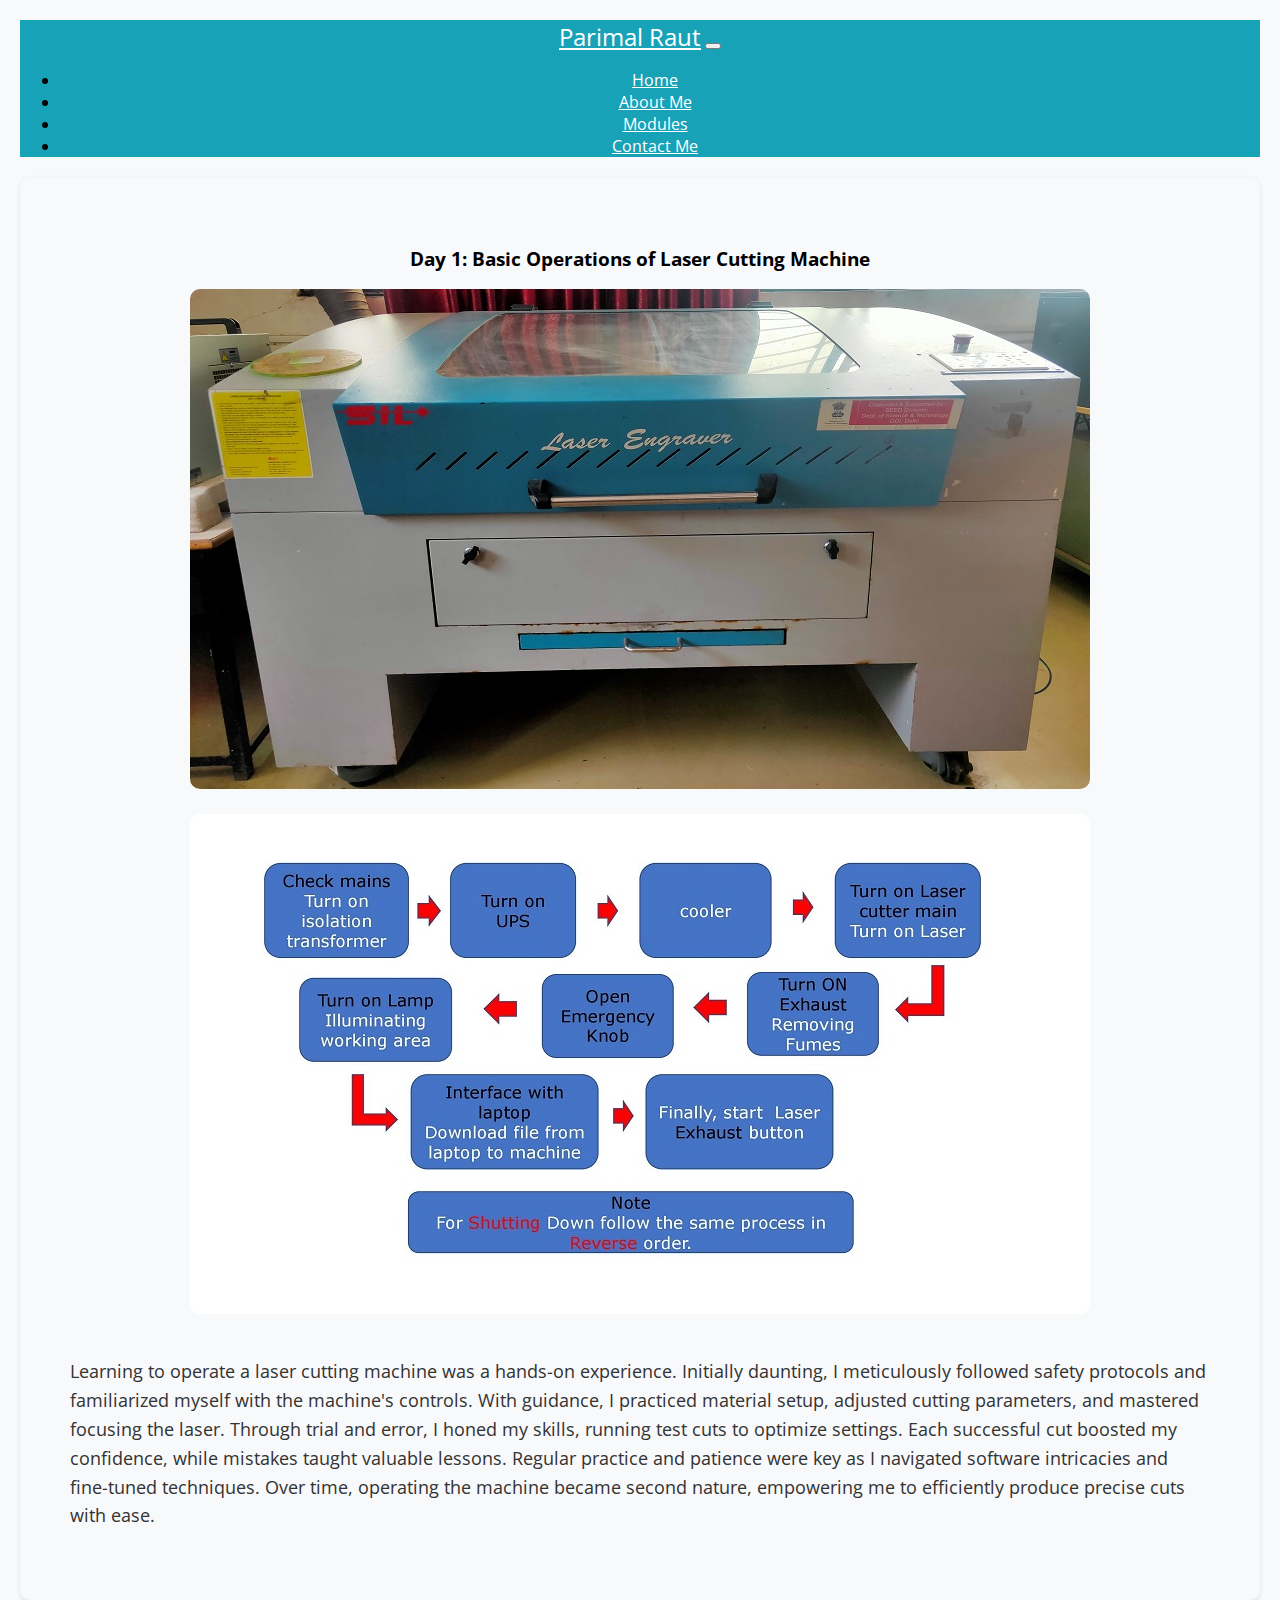
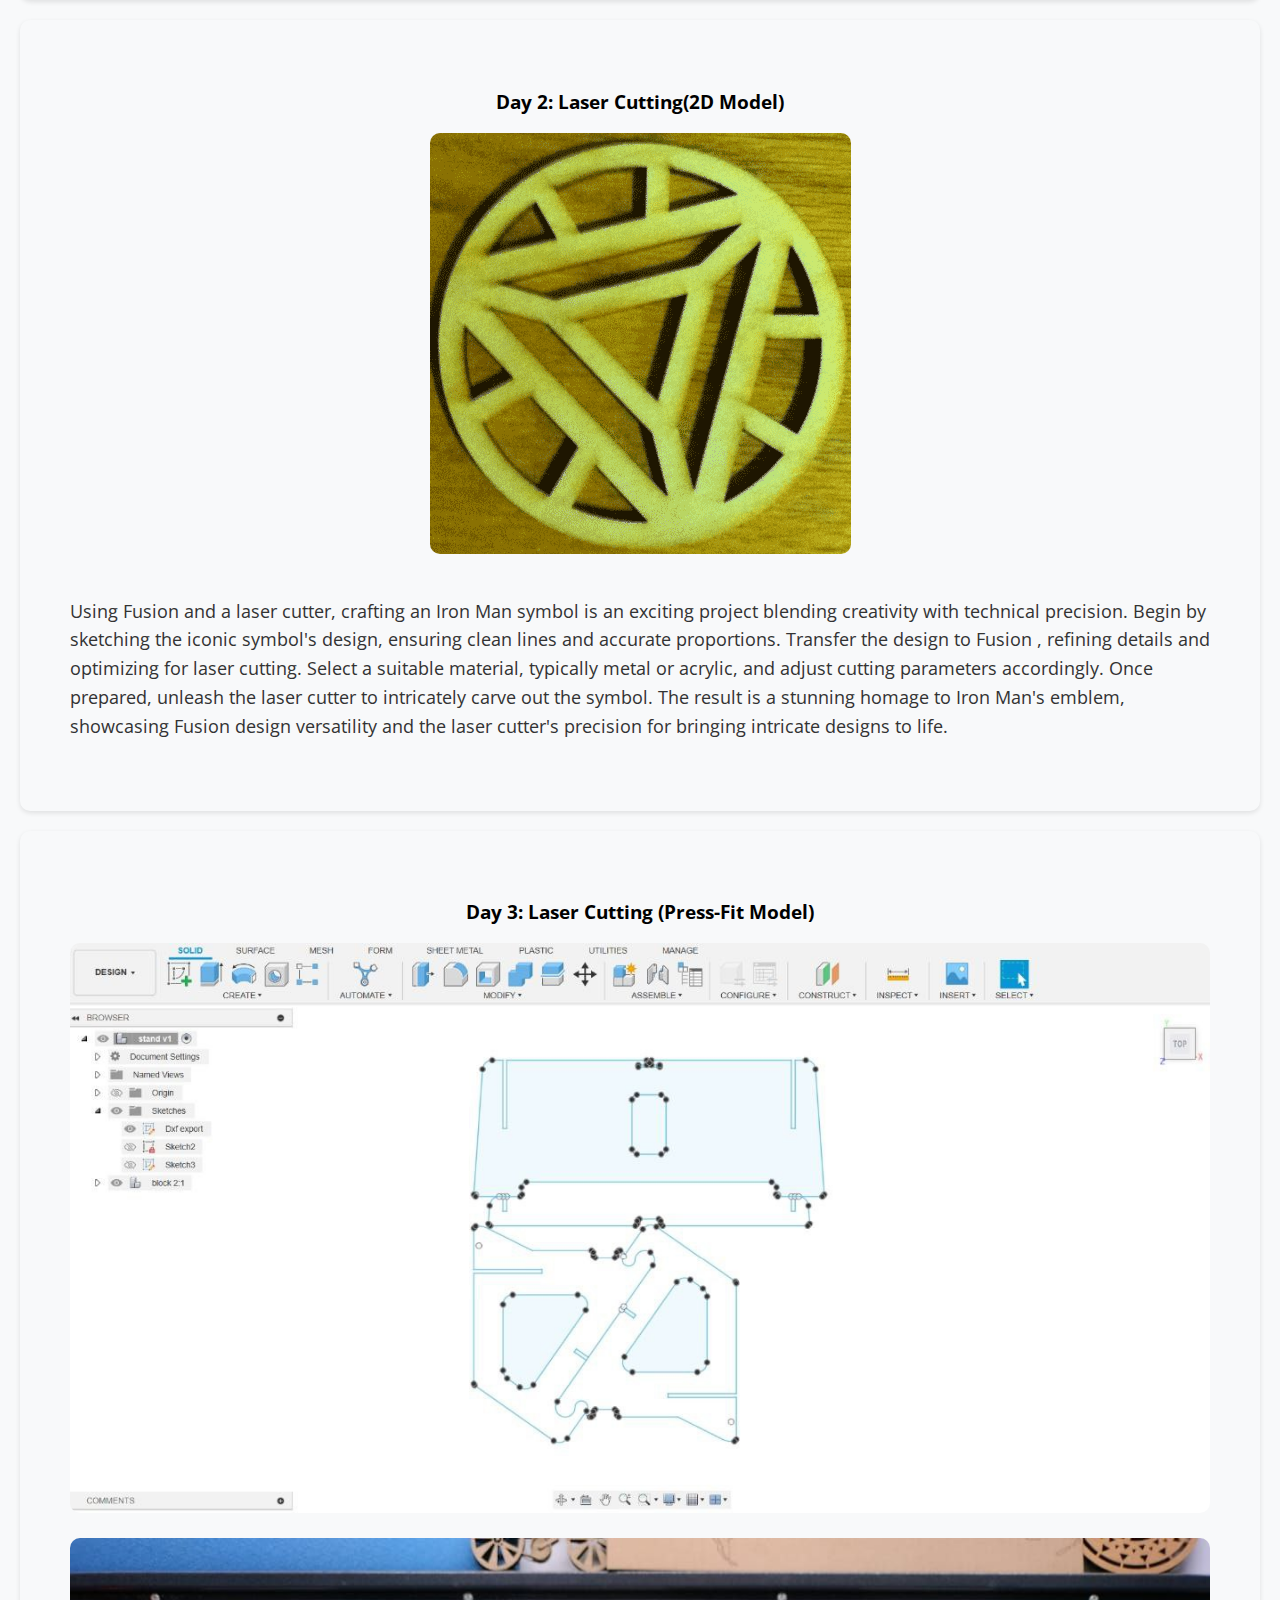
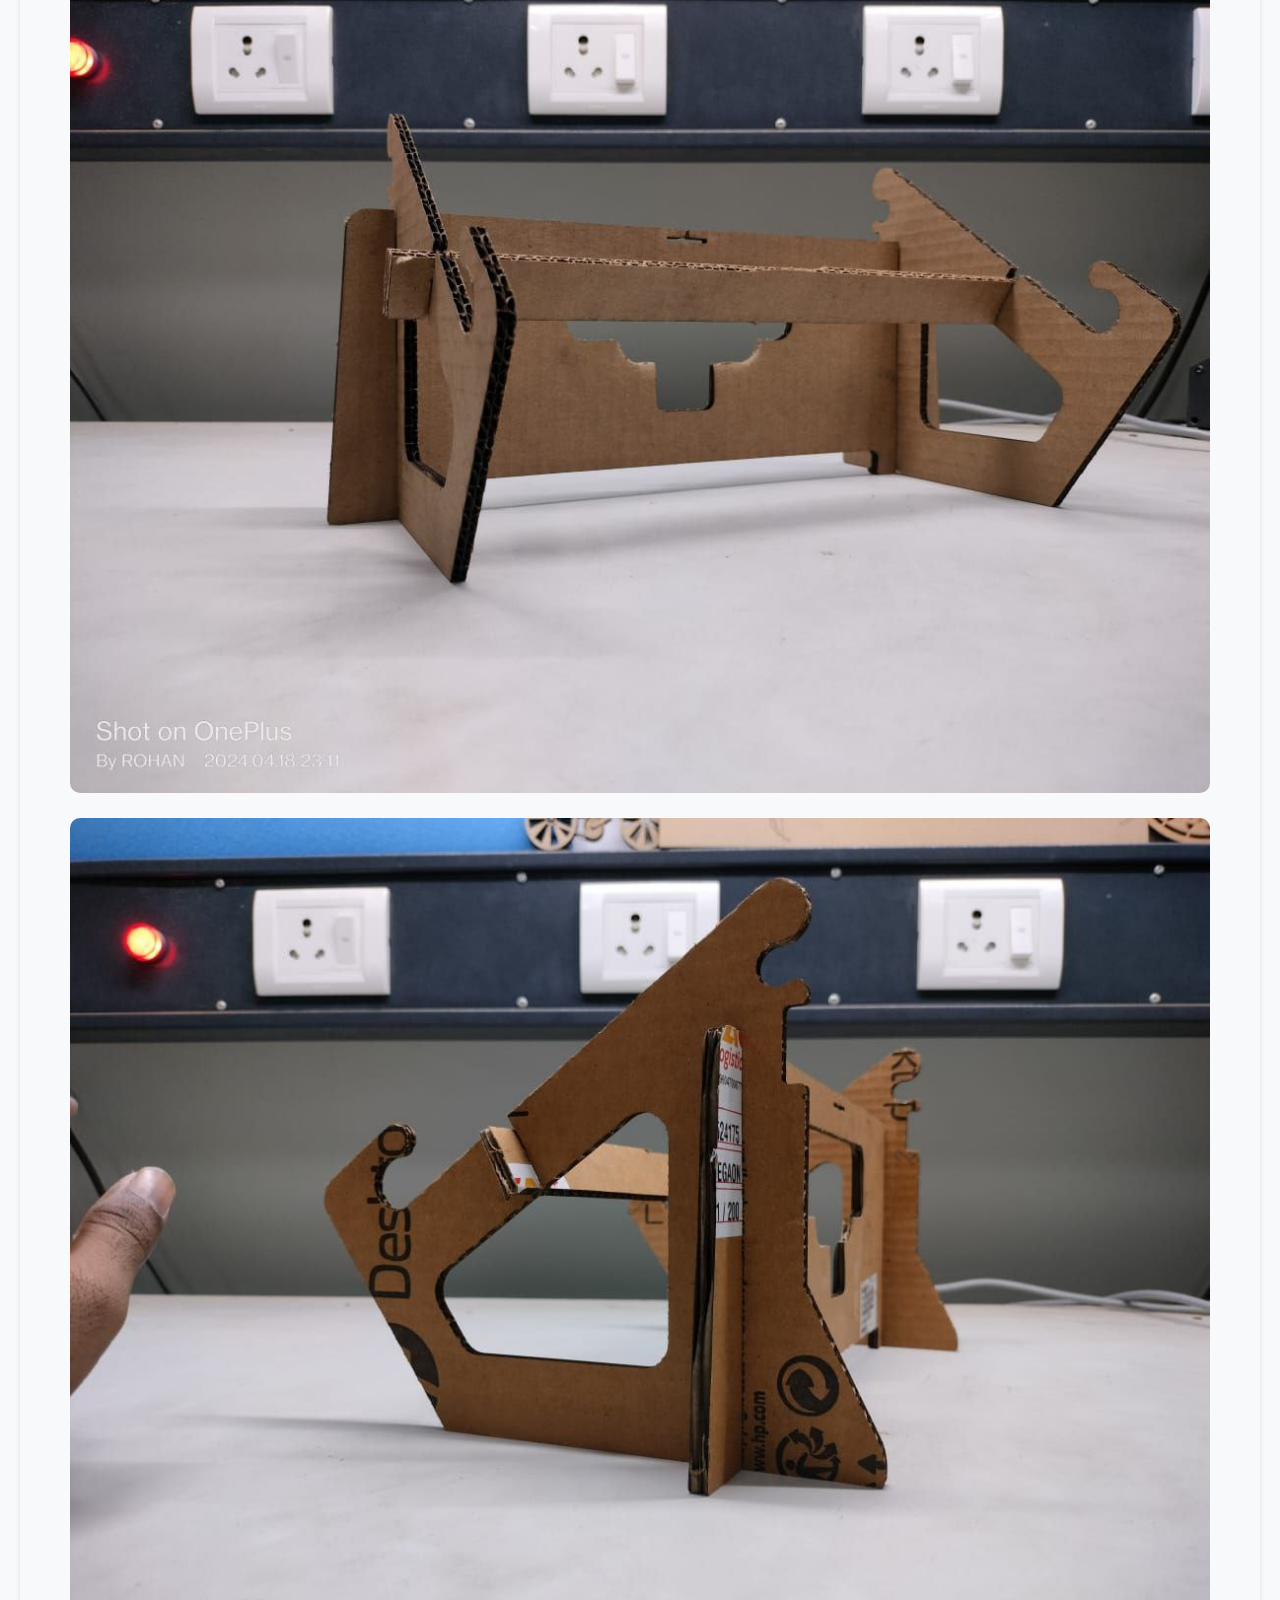
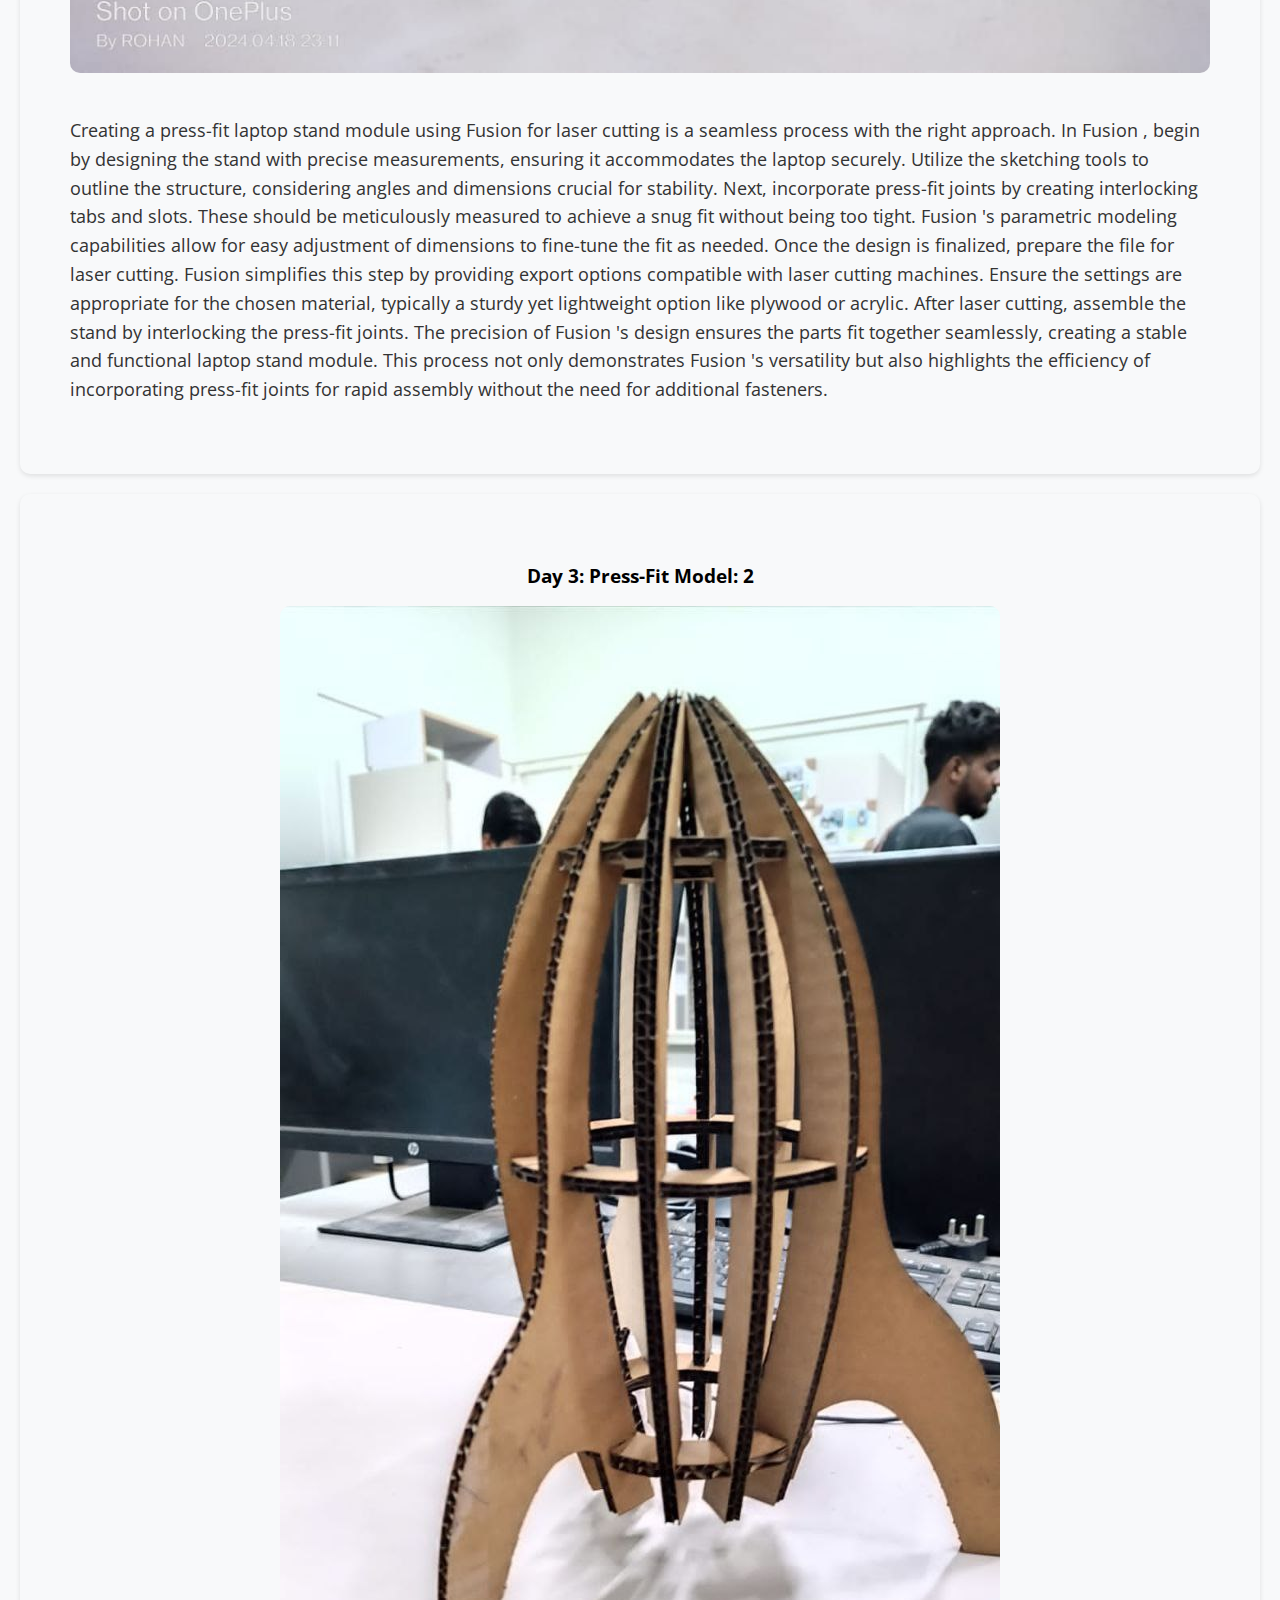
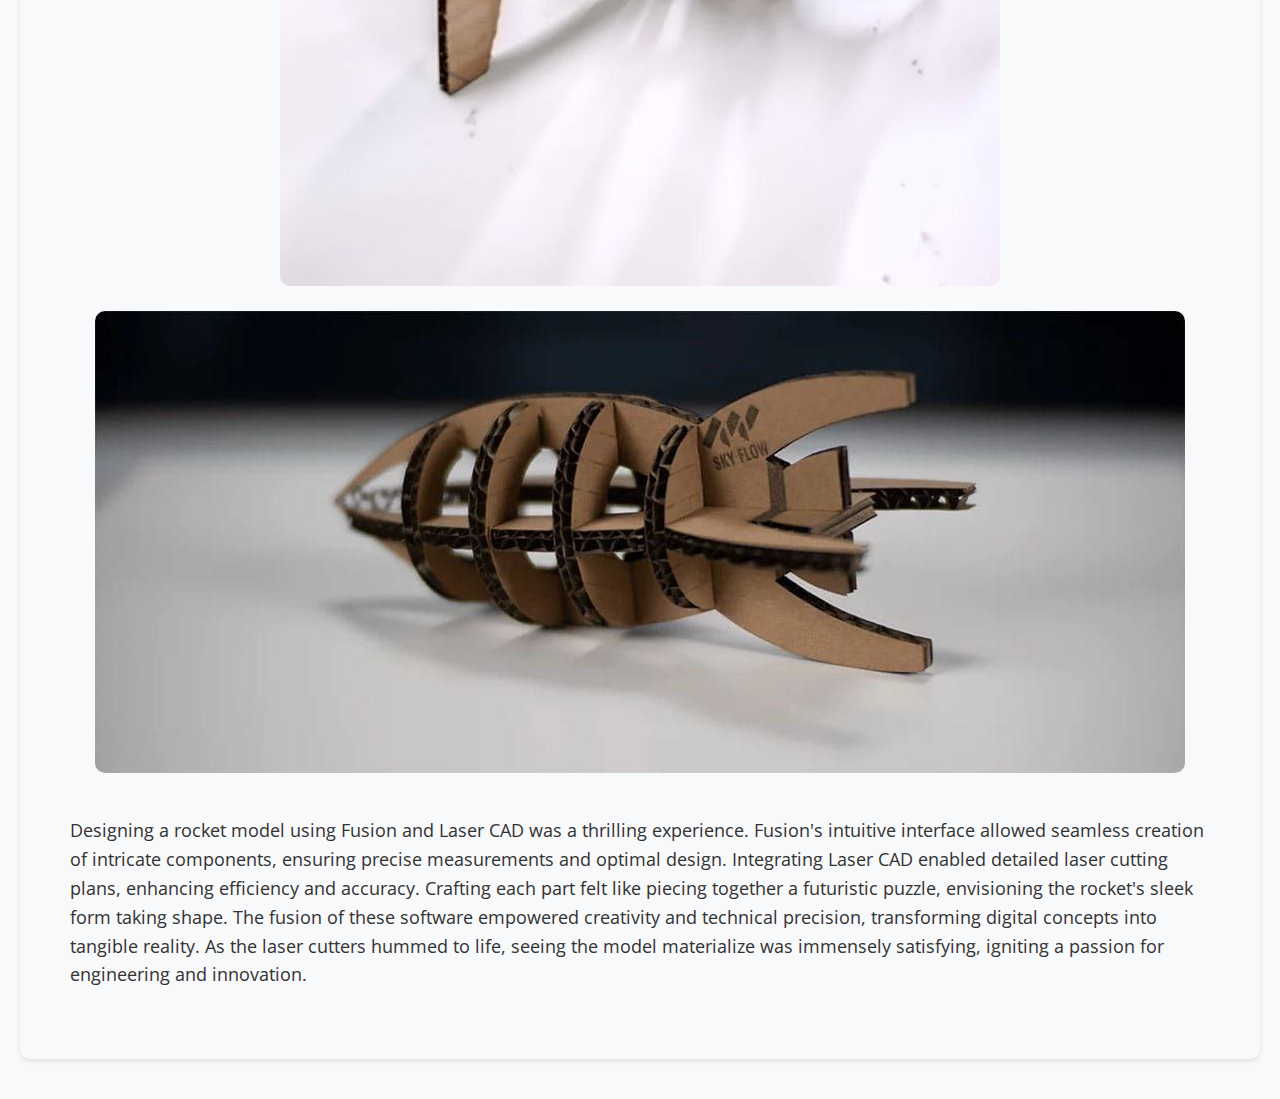
<file: WEEK3.html>
<!DOCTYPE html>
<html lang="en">

<head>
    <meta charset="utf-8">
    <meta name="viewport" content="width=device-width, initial-scale=1">

    <!-- Bootstrap CSS -->
    <link href="https://cdn.jsdelivr.net/npm/bootstrap@5.0.2/dist/css/bootstrap.min.css" rel="stylesheet"
        integrity="sha384-EVSTQN3/azprG1Anm3QDgpJLIm9Nao0Yz1ztcQTwFspd3yD65VohhpuuCOmLASjC" crossorigin="anonymous">

    <!-- Custom CSS -->
    <link rel="stylesheet" type="text/css" href="WEEK1.css">

    <!-- Google Fonts -->
    <link rel="preconnect" href="https://fonts.googleapis.com">
    <link rel="preconnect" href="https://fonts.gstatic.com" crossorigin>
    <link href="https://fonts.googleapis.com/css2?family=Open+Sans&display=swap" rel="stylesheet">
    
    <style>
        /* Body styles */
     
    </style>

    <title>Week Activities</title>
</head>

<body>
    <!-- Navbar -->
    <nav class="navbar navbar-expand-lg navbar-dark bg-info" >
        <div class="container-fluid">
            <a class="navbar-brand text-capitalize" href="index.html">Parimal Raut</a>
            <button class="navbar-toggler" type="button" data-bs-toggle="collapse" data-bs-target="#navbarSupportedContent"
                aria-controls="navbarSupportedContent" aria-expanded="false" aria-label="Toggle navigation">
                <span class="navbar-toggler-icon"></span>
            </button>
            <div class="collapse navbar-collapse" id="navbarSupportedContent">
                <ul class="navbar-nav ms-auto mb-2 mb-lg-0">
                    <li class="nav-item">
                        <a class="nav-link active" aria-current="page" href="#">Home</a>
                    </li>
                    <li class="nav-item">
                        <a class="nav-link text-capitalize active" href="#aboutme">About Me</a>
                    </li>
                    <li class="nav-item">
                        <a class="nav-link text-capitalize active" href="#modules">Modules</a>
                    </li>
                    <li class="nav-item">
                        <a class="nav-link text-capitalize active" href="#Contact">Contact Me</a>
                    </li>
                </ul>
            </div>
        </div>
    </nav>
    <!-- Navbar end -->

    <!-- Day 1 -->
    <div class="container">
        <h3>Day 1: Basic Operations of Laser Cutting Machine</h3>
        <img src="./IMAGE/lasercut.jpg" alt="Day 1" class="img1">

        <img src="./IMAGE/process.jpg" alt="Day 1" class="img1">


            
        
          
           
        
        <p>Learning to operate a laser cutting machine was a hands-on experience. Initially daunting, I meticulously
            followed safety protocols and familiarized myself with the machine's controls. With guidance, I practiced
            material setup, adjusted cutting parameters, and mastered focusing the laser. Through trial and error, I
            honed my skills, running test cuts to optimize settings. Each successful cut boosted my confidence, while
            mistakes taught valuable lessons. Regular practice and patience were key as I navigated software intricacies
            and fine-tuned techniques. Over time, operating the machine became second nature, empowering me to
            efficiently produce precise cuts with ease.
        </p>
        <div class="timetable">
            <!-- Your timetable code here -->
        </div>
        
    </div>
    <!-- Day 1 end -->

    <!-- Day 2 -->
    <div class="container">
        <h3>Day 2: Laser Cutting(2D Model)</h3>
        <img src="./IMAGE/frontplateLaserCut.gif" alt="Day 5" class="vid2">

        <P>Using Fusion  and a laser cutter, crafting an Iron Man symbol is an exciting project blending creativity with technical precision. Begin by sketching the iconic symbol's design, ensuring clean lines and accurate proportions. Transfer the design to Fusion , refining details and optimizing for laser cutting. Select a suitable material, typically metal or acrylic, and adjust cutting parameters accordingly. Once prepared, unleash the laser cutter to intricately carve out the symbol. The result is a stunning homage to Iron Man's emblem, showcasing Fusion  design versatility and the laser cutter's precision for bringing intricate designs to life.</P>
    </div>
    <!-- Day 2 end -->

    <!-- Day 3 -->
    <div class="container">
        <h3>Day 3: Laser Cutting (Press-Fit Model)</h3>
        <img src="./IMAGE/photo_2_2024-04-21_16-30-25.jpg" alt="Day 4" class="vid2">
        <img src="./IMAGE/photo_3_2024-04-21_16-30-25.jpg" alt="Day 4" class="vid2">
        <img src="./IMAGE/photo_4_2024-04-21_16-30-25.jpg" alt="Day 4" class="vid2">
   
      
        <p>Creating a press-fit laptop stand module using Fusion  for laser cutting is a seamless process with the right approach. In Fusion , begin by designing the stand with precise measurements, ensuring it accommodates the laptop securely. Utilize the sketching tools to outline the structure, considering angles and dimensions crucial for stability. 

            Next, incorporate press-fit joints by creating interlocking tabs and slots. These should be meticulously measured to achieve a snug fit without being too tight. Fusion 's parametric modeling capabilities allow for easy adjustment of dimensions to fine-tune the fit as needed.
            
            Once the design is finalized, prepare the file for laser cutting. Fusion  simplifies this step by providing export options compatible with laser cutting machines. Ensure the settings are appropriate for the chosen material, typically a sturdy yet lightweight option like plywood or acrylic.
            
            After laser cutting, assemble the stand by interlocking the press-fit joints. The precision of Fusion 's design ensures the parts fit together seamlessly, creating a stable and functional laptop stand module. This process not only demonstrates Fusion 's versatility but also highlights the efficiency of incorporating press-fit joints for rapid assembly without the need for additional fasteners.</p>
    </div>

    <div class="container">
        <h3>Day 3: Press-Fit Model: 2</h3>
        <img src="./IMAGE/photo_2_2024-04-26_01-20-48.jpg" alt="Day 4" class="vid2">
        <img src="./IMAGE/photo_1_2024-04-26_01-20-48.jpg" alt="Day 4" class="vid2">
        
   
      
        <p>Designing a rocket model using Fusion and Laser CAD was a thrilling experience. Fusion's intuitive interface allowed seamless creation of intricate components, ensuring precise measurements and optimal design. Integrating Laser CAD enabled detailed laser cutting plans, enhancing efficiency and accuracy. Crafting each part felt like piecing together a futuristic puzzle, envisioning the rocket's sleek form taking shape. The fusion of these software empowered creativity and technical precision, transforming digital concepts into tangible reality. As the laser cutters hummed to life, seeing the model materialize was immensely satisfying, igniting a passion for engineering and innovation.</p>
    </div>
    <!-- Day 3 end -->

    <!-- Day 4 -->
 
    <!-- Day 4 end -->

    <!-- Day 5 -->

    <!-- Day 5 end -->

    <!-- Day 6 -->

    <!-- Day 6 end -->

    <!-- Day 7 -->

    
    <!-- Day 7 end -->
</body>

</html>
</file>
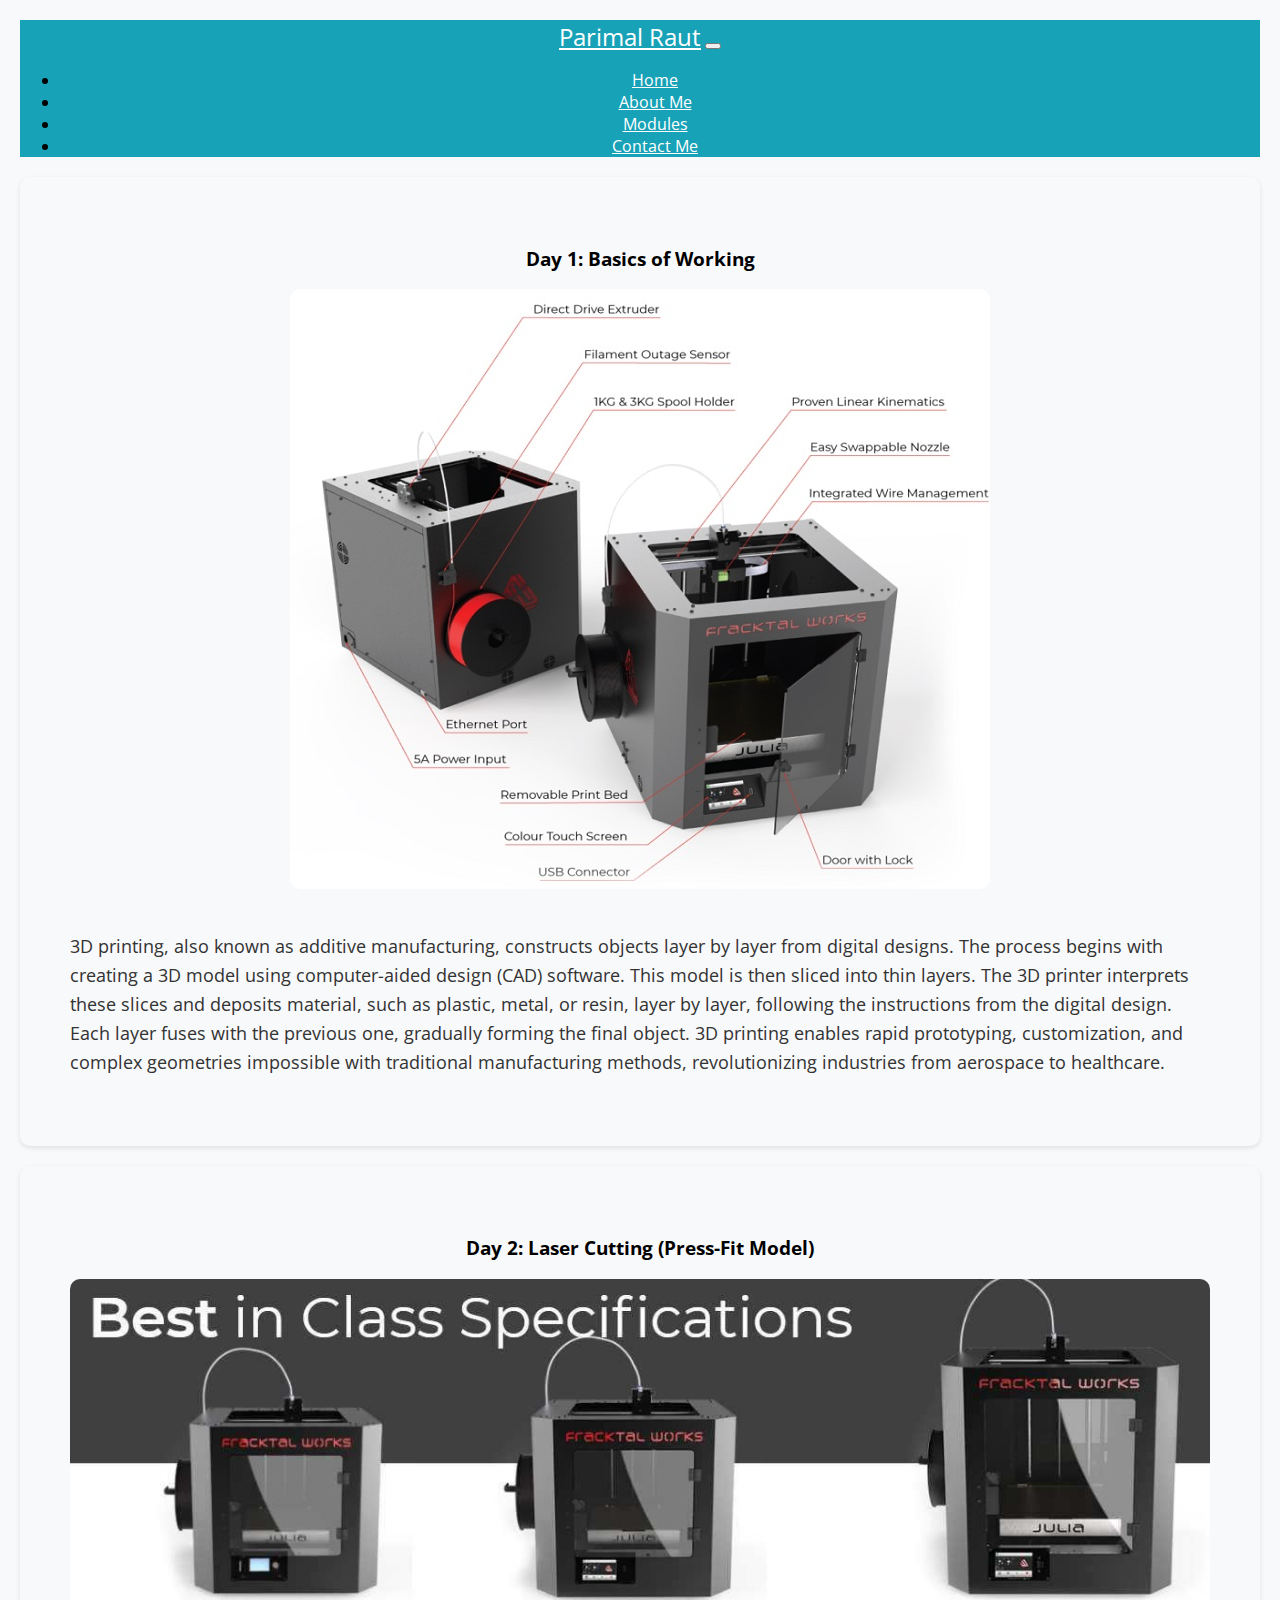
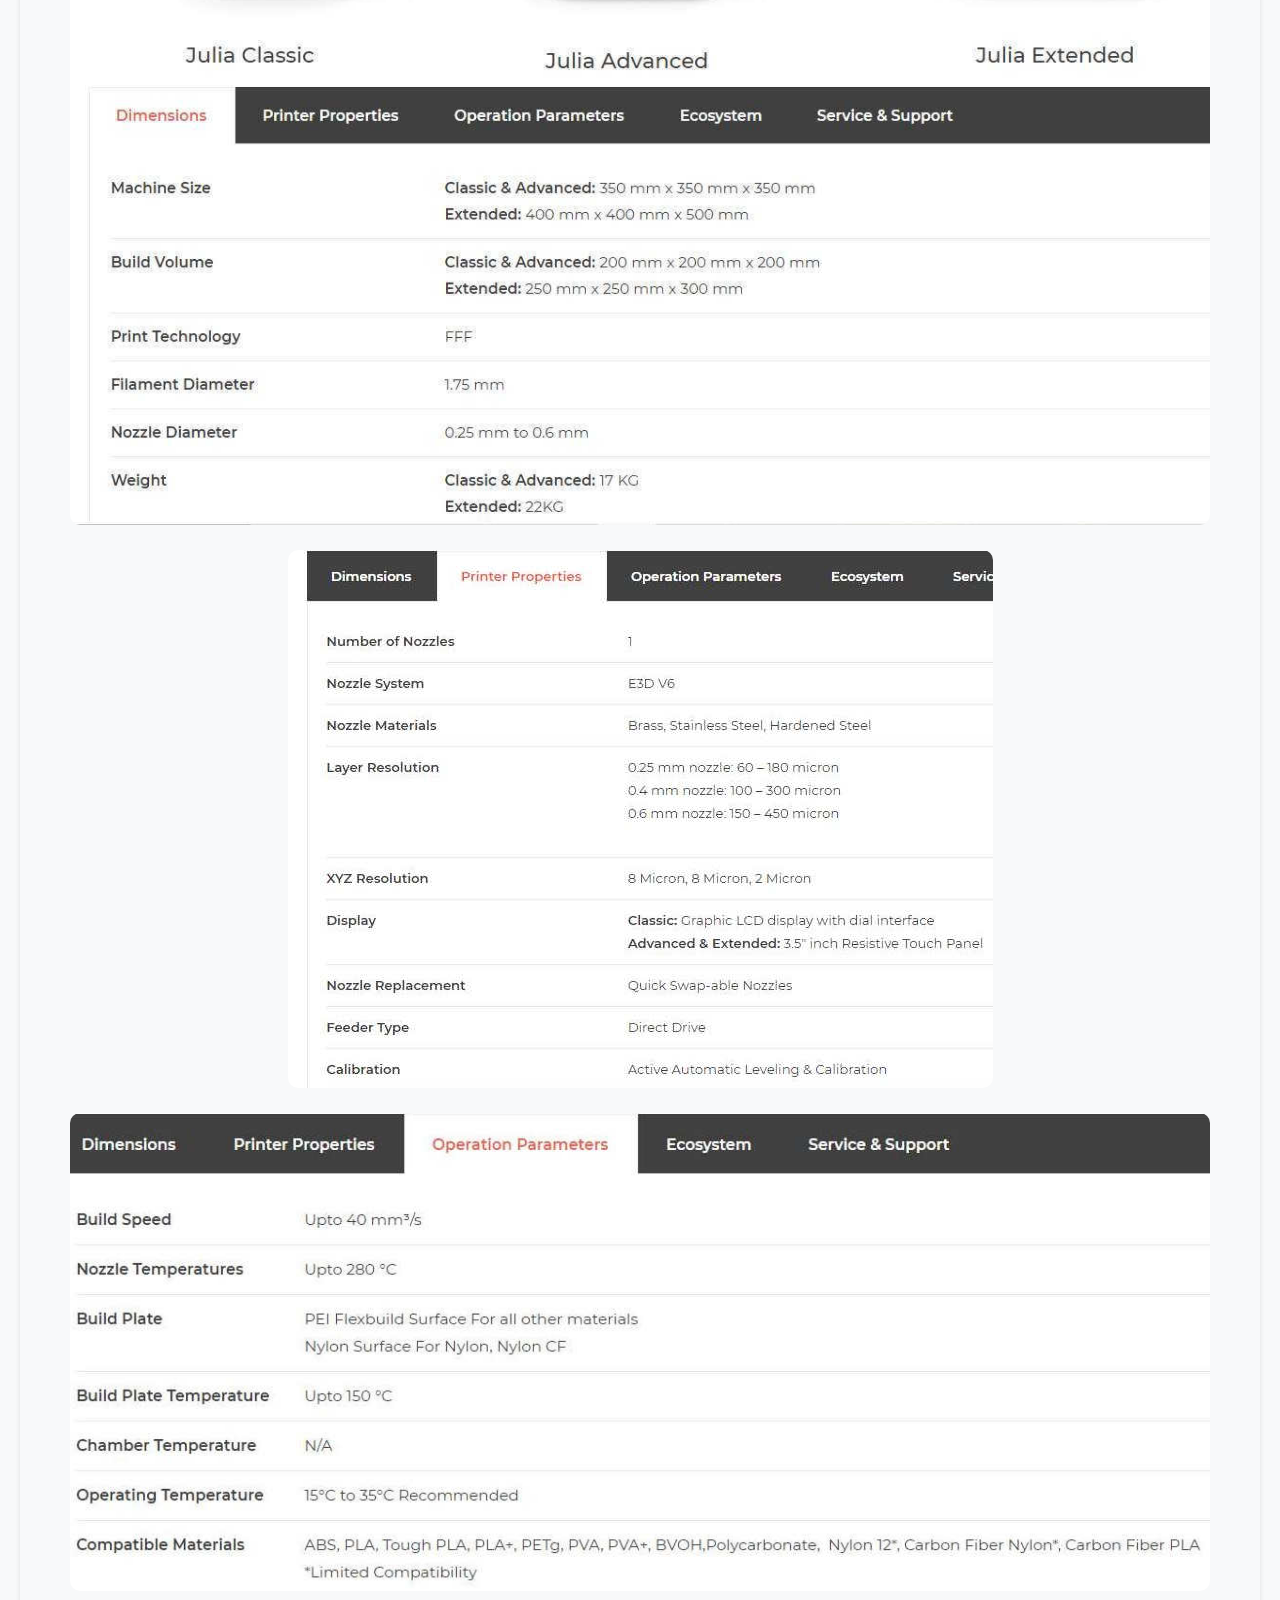
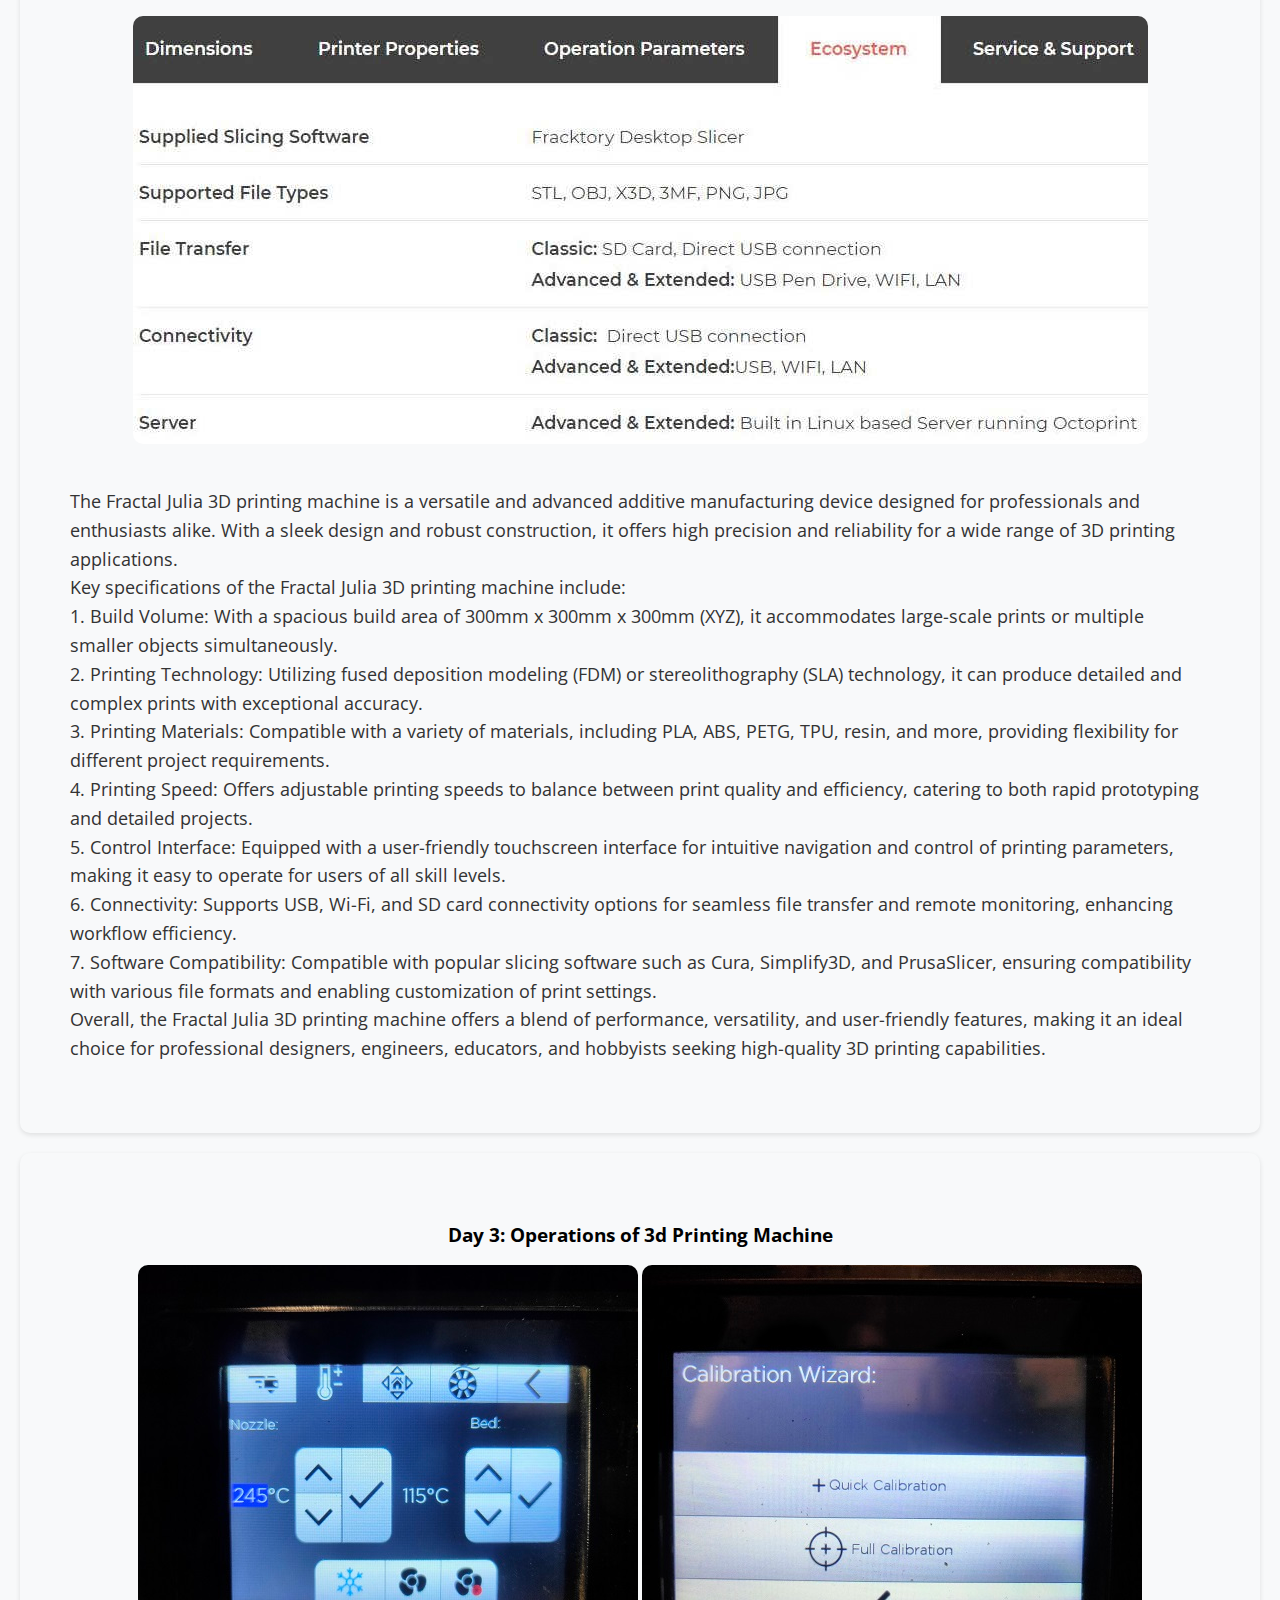
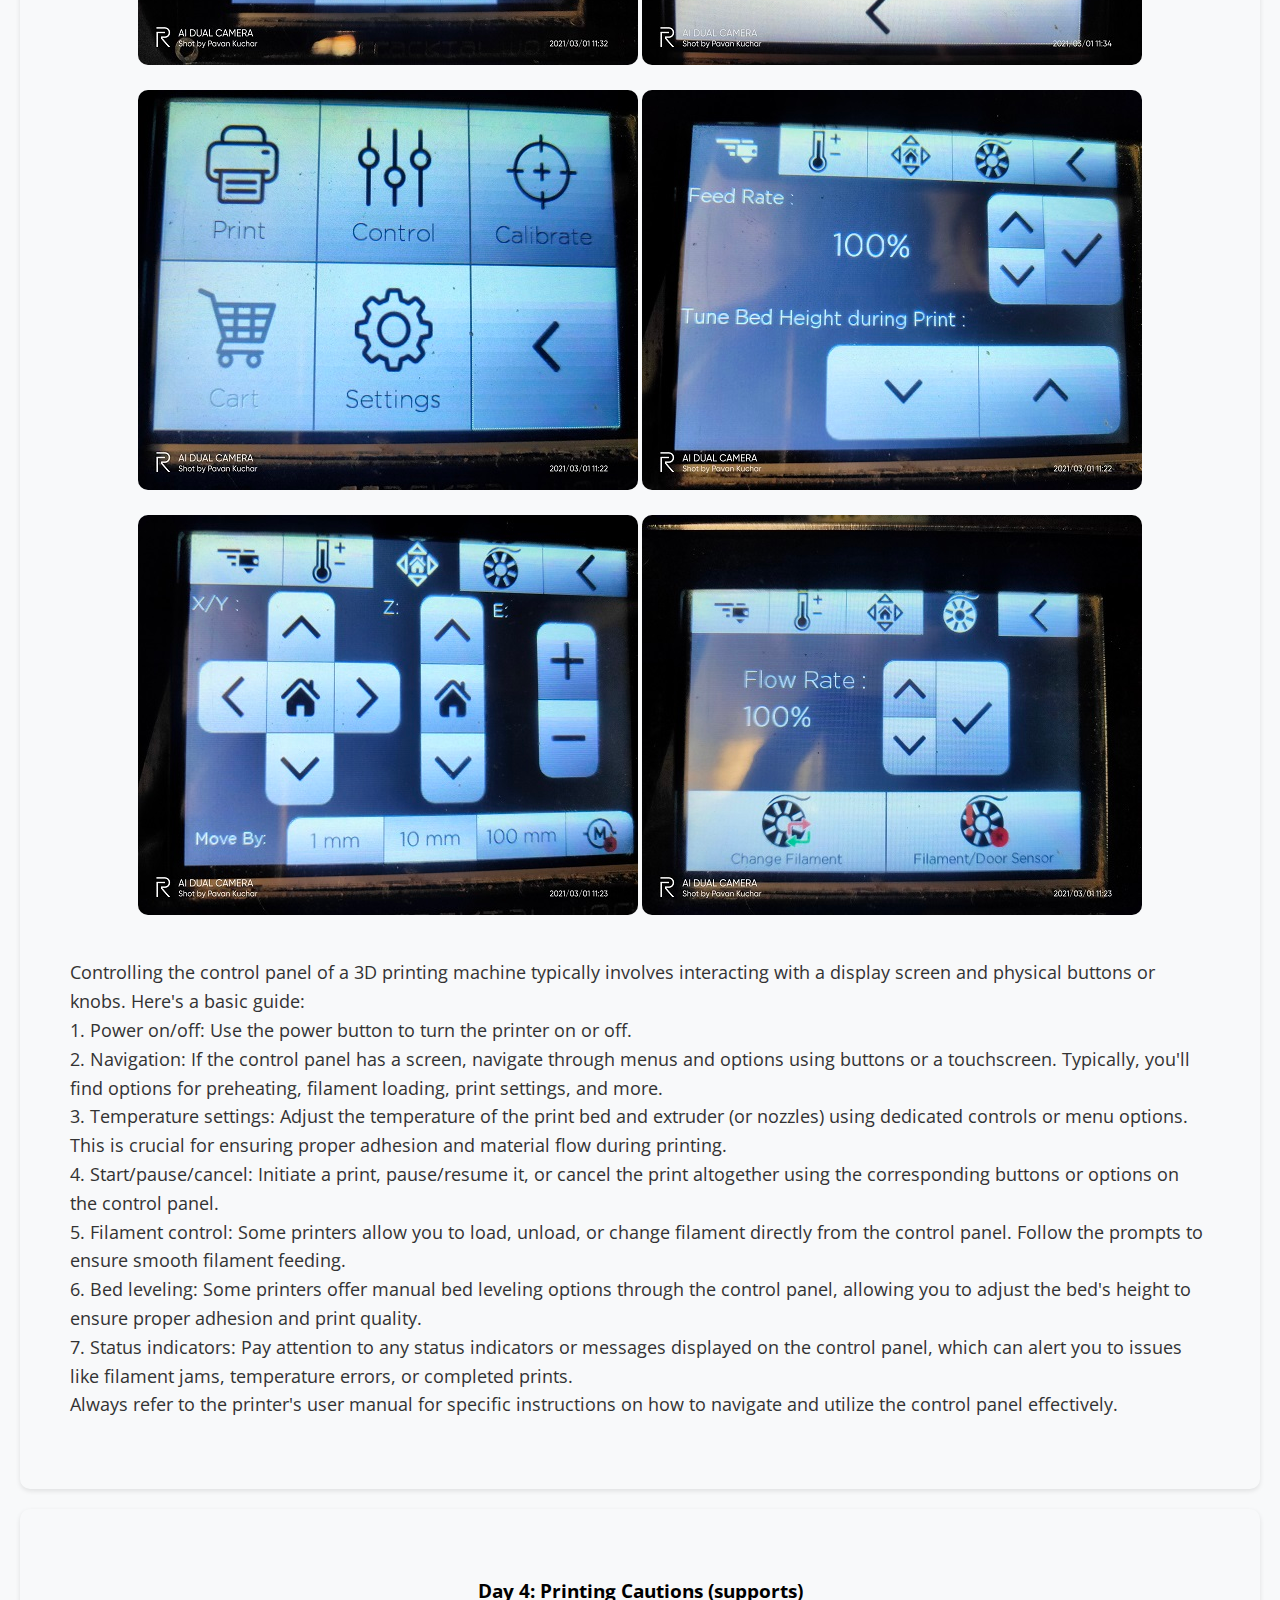
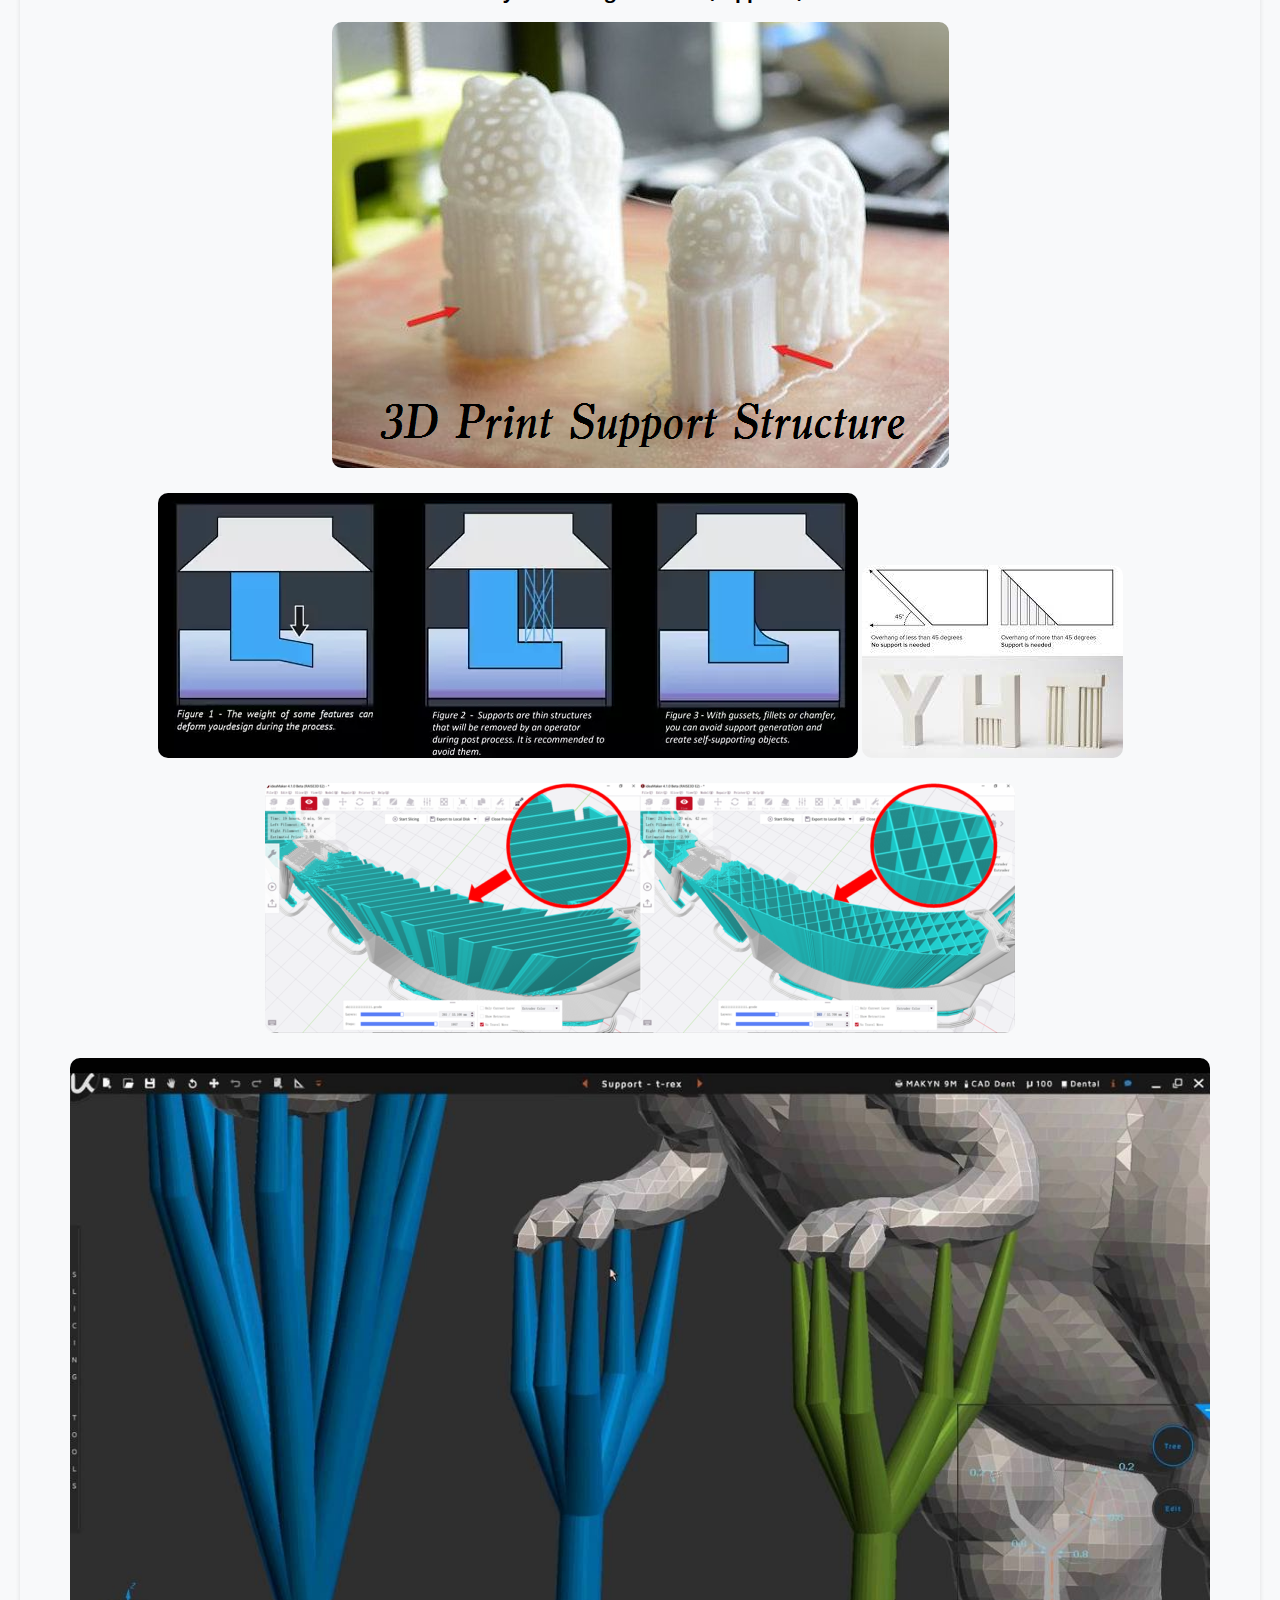
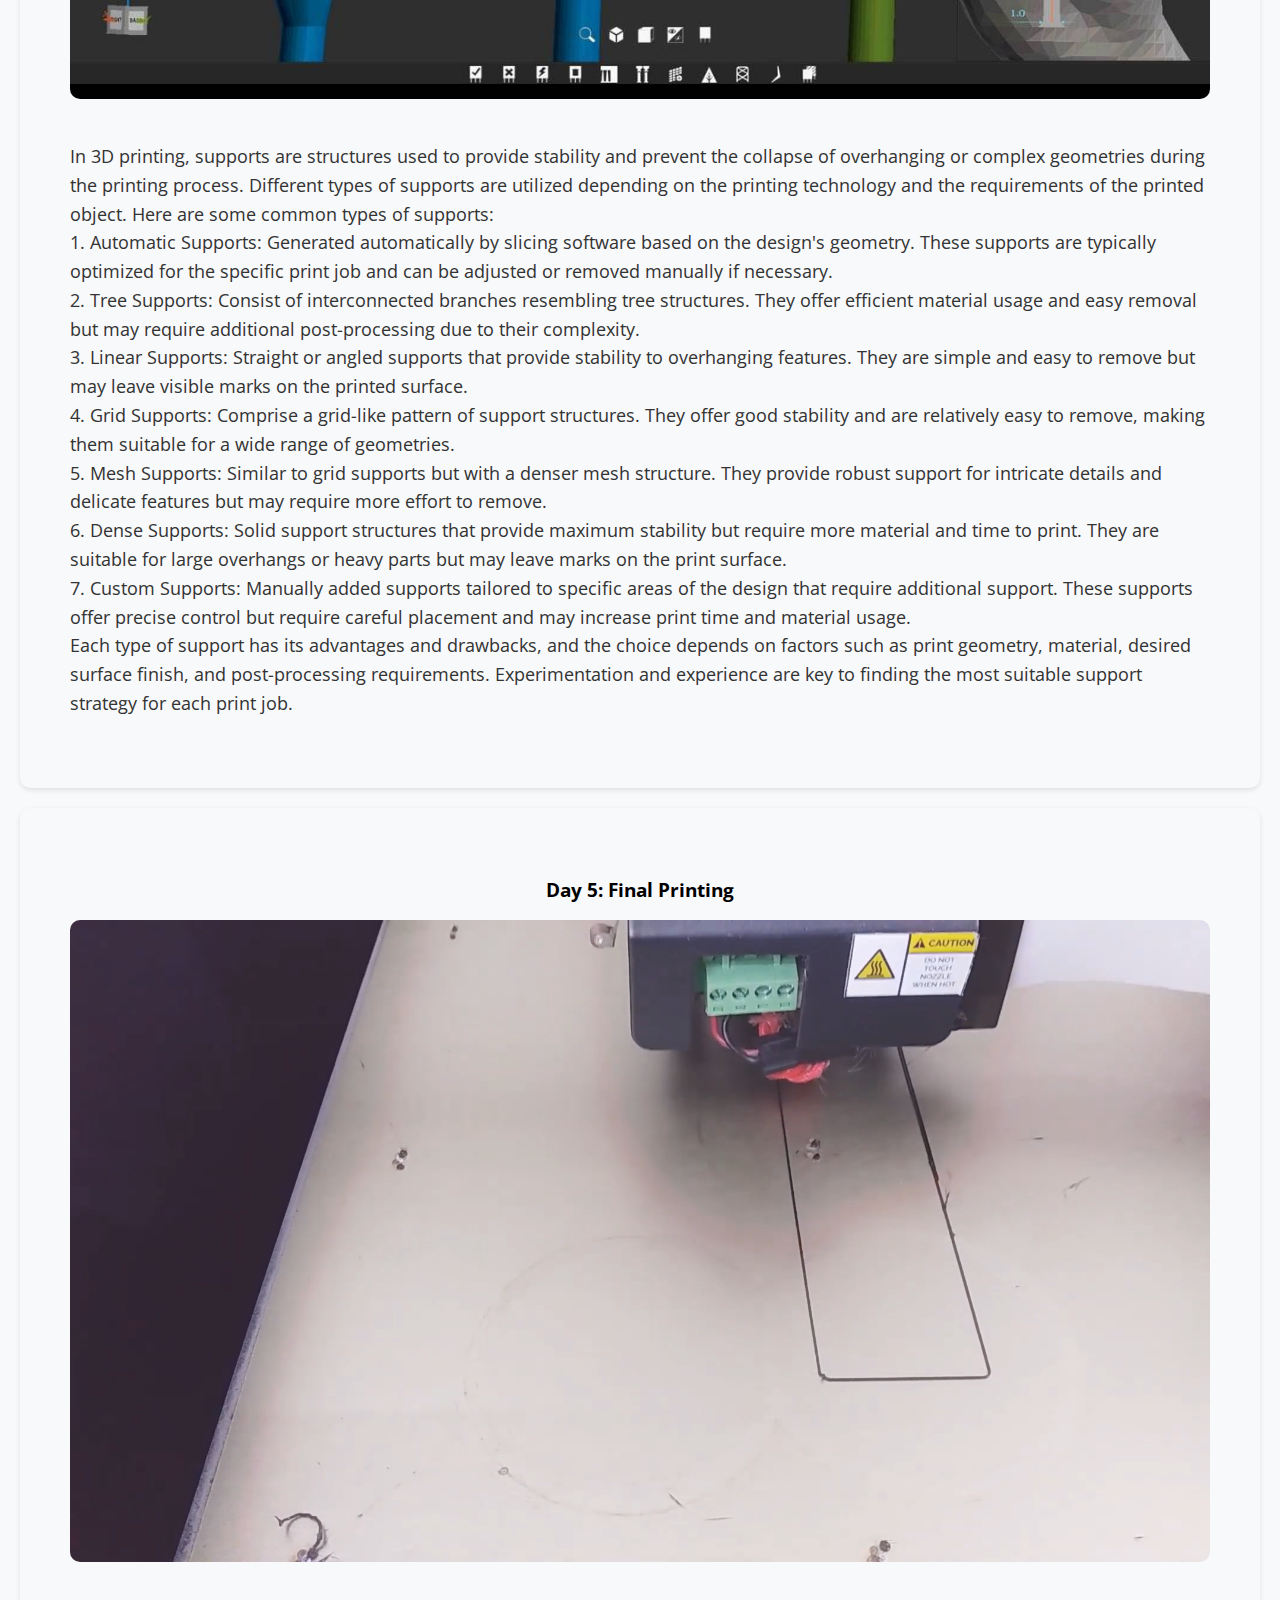
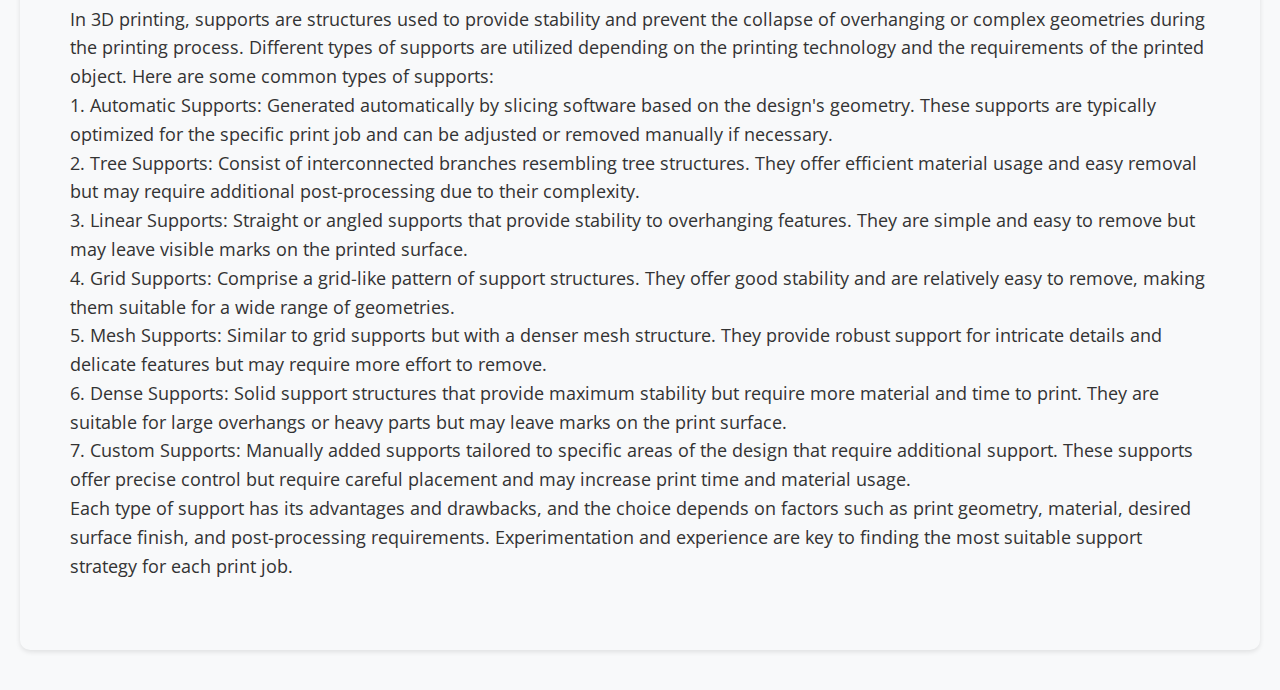
<file: Week4.html>
<!DOCTYPE html>
<html lang="en">

<head>
    <meta charset="utf-8">
    <meta name="viewport" content="width=device-width, initial-scale=1">

    <!-- Bootstrap CSS -->
    <link href="https://cdn.jsdelivr.net/npm/bootstrap@5.0.2/dist/css/bootstrap.min.css" rel="stylesheet"
        integrity="sha384-EVSTQN3/azprG1Anm3QDgpJLIm9Nao0Yz1ztcQTwFspd3yD65VohhpuuCOmLASjC" crossorigin="anonymous">

    <!-- Custom CSS -->
    <link rel="stylesheet" type="text/css" href="WEEK1.css">

    <!-- Google Fonts -->
    <link rel="preconnect" href="https://fonts.googleapis.com">
    <link rel="preconnect" href="https://fonts.gstatic.com" crossorigin>
    <link href="https://fonts.googleapis.com/css2?family=Open+Sans&display=swap" rel="stylesheet">
    
    <style>
        /* Body styles */
     
    </style>

    <title>Week Activities</title>
</head>

<body>
    <!-- Navbar -->
    <nav class="navbar navbar-expand-lg navbar-dark bg-info" >
        <div class="container-fluid">
            <a class="navbar-brand text-capitalize" href="index.html">Parimal Raut</a>
            <button class="navbar-toggler" type="button" data-bs-toggle="collapse" data-bs-target="#navbarSupportedContent"
                aria-controls="navbarSupportedContent" aria-expanded="false" aria-label="Toggle navigation">
                <span class="navbar-toggler-icon"></span>
            </button>
            <div class="collapse navbar-collapse" id="navbarSupportedContent">
                <ul class="navbar-nav ms-auto mb-2 mb-lg-0">
                    <li class="nav-item">
                        <a class="nav-link active" aria-current="page" href="#">Home</a>
                    </li>
                    <li class="nav-item">
                        <a class="nav-link text-capitalize active" href="#aboutme">About Me</a>
                    </li>
                    <li class="nav-item">
                        <a class="nav-link text-capitalize active" href="#modules">Modules</a>
                    </li>
                    <li class="nav-item">
                        <a class="nav-link text-capitalize active" href="#Contact">Contact Me</a>
                    </li>
                </ul>
            </div>
        </div>
    </nav>
    <!-- Navbar end -->

    <!-- Day 1 -->
    <div class="container">
        <h3>Day 1: Basics of Working</h3>
        <img src="./IMAGE/3dprintimg.jpg" alt="Day 1" class="img1">

       


            
        
          
           
        
        <p>3D printing, also known as additive manufacturing, constructs objects layer by layer from digital designs. The process begins with creating a 3D model using computer-aided design (CAD) software. This model is then sliced into thin layers. The 3D printer interprets these slices and deposits material, such as plastic, metal, or resin, layer by layer, following the instructions from the digital design. Each layer fuses with the previous one, gradually forming the final object. 3D printing enables rapid prototyping, customization, and complex geometries impossible with traditional manufacturing methods, revolutionizing industries from aerospace to healthcare.
        </p>
        <div class="timetable">
            <!-- Your timetable code here -->
        </div>
        
    </div>
    <!-- Day 1 end -->

    <!-- Day 2 -->
 


    <div class="container">
        <h3>Day 2: Laser Cutting (Press-Fit Model)</h3>
        <img src="./IMAGE/3Dfwmcspec1.jpg" alt="Day 4" class="vid2">
        <img src="./IMAGE/3Dfwmcspec2.jpg" alt="Day 4" class="vid2">
        <img src="./IMAGE/3Dfwmcspec3.jpg" alt="Day 4" class="vid2">
        <img src="./IMAGE/3Dfwmcspec4.jpg" alt="Day 4" class="vid2">
   
      
        <p>The Fractal Julia 3D printing machine is a versatile and advanced additive manufacturing device designed for professionals and enthusiasts alike. With a sleek design and robust construction, it offers high precision and reliability for a wide range of 3D printing applications.
           <br>
            Key specifications of the Fractal Julia 3D printing machine include:
            <br>
            1. Build Volume: With a spacious build area of 300mm x 300mm x 300mm (XYZ), it accommodates large-scale prints or multiple smaller objects simultaneously.
            <br> 
            2. Printing Technology: Utilizing fused deposition modeling (FDM) or stereolithography (SLA) technology, it can produce detailed and complex prints with exceptional accuracy.
            <br>
            3. Printing Materials: Compatible with a variety of materials, including PLA, ABS, PETG, TPU, resin, and more, providing flexibility for different project requirements.
            <br>
            4. Printing Speed: Offers adjustable printing speeds to balance between print quality and efficiency, catering to both rapid prototyping and detailed projects.
            <br>
            5. Control Interface: Equipped with a user-friendly touchscreen interface for intuitive navigation and control of printing parameters, making it easy to operate for users of all skill levels.
            <br>
            6. Connectivity: Supports USB, Wi-Fi, and SD card connectivity options for seamless file transfer and remote monitoring, enhancing workflow efficiency.
            <br>
            7. Software Compatibility: Compatible with popular slicing software such as Cura, Simplify3D, and PrusaSlicer, ensuring compatibility with various file formats and enabling customization of print settings.
            <br>
            Overall, the Fractal Julia 3D printing machine offers a blend of performance, versatility, and user-friendly features, making it an ideal choice for professional designers, engineers, educators, and hobbyists seeking high-quality 3D printing capabilities.</p>
    </div>
    <!-- Day 2 end -->

    <!-- Day 3 -->

    <div class="container">
        <h3>Day 3: Operations of 3d Printing Machine</h3>
        <img src="./IMAGE/p11.jpg" alt="Day 5" class="vid2">
        <img src="./IMAGE/p13.jpg" alt="Day 5" class="vid2">
        <img src="./IMAGE/p2.jpg" alt="Day 5" class="vid2">
        <img src="./IMAGE/p3.jpg" alt="Day 5" class="vid2">
        <img src="./IMAGE/p5.jpg" alt="Day 5" class="vid2">
        <img src="./IMAGE/p6.jpg" alt="Day 5" class="vid2">
        <P>Controlling the control panel of a 3D printing machine typically involves interacting with a display screen and physical buttons or knobs. Here's a basic guide:
           <br>
            1. Power on/off: Use the power button to turn the printer on or off.
            <br>
            
            2. Navigation: If the control panel has a screen, navigate through menus and options using buttons or a touchscreen. Typically, you'll find options for preheating, filament loading, print settings, and more.
            <br>
            3. Temperature settings: Adjust the temperature of the print bed and extruder (or nozzles) using dedicated controls or menu options. This is crucial for ensuring proper adhesion and material flow during printing.
            <br>
            4. Start/pause/cancel: Initiate a print, pause/resume it, or cancel the print altogether using the corresponding buttons or options on the control panel.
            <br>
            5. Filament control: Some printers allow you to load, unload, or change filament directly from the control panel. Follow the prompts to ensure smooth filament feeding.
            <br>
            6. Bed leveling: Some printers offer manual bed leveling options through the control panel, allowing you to adjust the bed's height to ensure proper adhesion and print quality.
            <br>
            7. Status indicators: Pay attention to any status indicators or messages displayed on the control panel, which can alert you to issues like filament jams, temperature errors, or completed prints.
            <br>
            Always refer to the printer's user manual for specific instructions on how to navigate and utilize the control panel effectively.</P>
    </div>



    <!-- Day 3 end -->

    <!-- Day 4 -->

    
    <div class="container">
        <h3>Day 4: Printing Cautions (supports) </h3>
       
        <img src="./IMAGE/Support-in-3D-Printing.webp" alt="Day 5" class="vid2">
        <img src="./IMAGE/supports1.jpg.webp" alt="Day 5" class="vid2">
        <img src="./IMAGE/download.jpg" alt="Day 5" class="vid2">
        <img src="./IMAGE/How-to-3D-Print-PVA-Supports-with-a-Perfect-Surface-3-750x250.png" alt="Day 5" class="vid2">
        <img src="./IMAGE/maxresdefault.jpg" alt="Day 5" class="vid2">
       
        <P>In 3D printing, supports are structures used to provide stability and prevent the collapse of overhanging or complex geometries during the printing process. Different types of supports are utilized depending on the printing technology and the requirements of the printed object. Here are some common types of supports:
            <br>
            1. Automatic Supports: Generated automatically by slicing software based on the design's geometry. These supports are typically optimized for the specific print job and can be adjusted or removed manually if necessary.
            <br>
            2. Tree Supports: Consist of interconnected branches resembling tree structures. They offer efficient material usage and easy removal but may require additional post-processing due to their complexity.
            <br> 
            3. Linear Supports: Straight or angled supports that provide stability to overhanging features. They are simple and easy to remove but may leave visible marks on the printed surface.
            <br>
            4. Grid Supports: Comprise a grid-like pattern of support structures. They offer good stability and are relatively easy to remove, making them suitable for a wide range of geometries.
            <br>
            5. Mesh Supports: Similar to grid supports but with a denser mesh structure. They provide robust support for intricate details and delicate features but may require more effort to remove.
            <br>
            6. Dense Supports: Solid support structures that provide maximum stability but require more material and time to print. They are suitable for large overhangs or heavy parts but may leave marks on the print surface.
            <br>
            7. Custom Supports: Manually added supports tailored to specific areas of the design that require additional support. These supports offer precise control but require careful placement and may increase print time and material usage.
            <br>
            Each type of support has its advantages and drawbacks, and the choice depends on factors such as print geometry, material, desired surface finish, and post-processing requirements. Experimentation and experience are key to finding the most suitable support strategy for each print job.</P>
    </div>


 
    <!-- Day 4 end -->

    <!-- Day 5 -->

        
    <div class="container">
        <h3>Day 5: Final Printing</h3>

        <img src="./IMAGE/Screenshot 2024-04-27 024923.png" alt="Day 5" class="vid2">
       
        
        
        <P>In 3D printing, supports are structures used to provide stability and prevent the collapse of overhanging or complex geometries during the printing process. Different types of supports are utilized depending on the printing technology and the requirements of the printed object. Here are some common types of supports:
            <br>
            1. Automatic Supports: Generated automatically by slicing software based on the design's geometry. These supports are typically optimized for the specific print job and can be adjusted or removed manually if necessary.
            <br>
            2. Tree Supports: Consist of interconnected branches resembling tree structures. They offer efficient material usage and easy removal but may require additional post-processing due to their complexity.
            <br> 
            3. Linear Supports: Straight or angled supports that provide stability to overhanging features. They are simple and easy to remove but may leave visible marks on the printed surface.
            <br>
            4. Grid Supports: Comprise a grid-like pattern of support structures. They offer good stability and are relatively easy to remove, making them suitable for a wide range of geometries.
            <br>
            5. Mesh Supports: Similar to grid supports but with a denser mesh structure. They provide robust support for intricate details and delicate features but may require more effort to remove.
            <br>
            6. Dense Supports: Solid support structures that provide maximum stability but require more material and time to print. They are suitable for large overhangs or heavy parts but may leave marks on the print surface.
            <br>
            7. Custom Supports: Manually added supports tailored to specific areas of the design that require additional support. These supports offer precise control but require careful placement and may increase print time and material usage.
            <br>
            Each type of support has its advantages and drawbacks, and the choice depends on factors such as print geometry, material, desired surface finish, and post-processing requirements. Experimentation and experience are key to finding the most suitable support strategy for each print job.</P>
    </div>

    <!-- Day 5 end -->

    <!-- Day 6 -->

    <!-- Day 6 end -->

    <!-- Day 7 -->

    
    <!-- Day 7 end -->
</body>

</html>
</file>
<file: WEEK1.css>
body {
  font-family: 'Open Sans', sans-serif;
  background-color: #f8f9fa;
  margin: 0;
  padding: 20px;
  text-align: center;
}

/* Navbar styles */
.navbar {
  background-color: #17a2b8;
}

.navbar-brand {
  font-size: 24px;
  color: #fff;
}

.navbar-nav .nav-link {
  color: #fff;
  margin-right: 10px;
}

.navbar-nav .nav-link:hover {
  color: #ccc;
}

/* Main content styles */
.container {
  max-width: 1800px;
  margin: 20px auto;
  padding: 50px;
  background-color:  #f8f9fa;
  border-radius: 10px;
  box-shadow: 0 2px 5px rgba(0, 0, 0, 0.1);
}

.img1, .vid2 {
  max-width: 100%;
  border-radius: 10px;
  margin-bottom: 20px;
}

p {
  font-size: 18px;
  line-height: 1.6;
  text-align: left;
  margin-bottom: 20px;
  color: #333;
}

/* Timetable styles */
.timetable {
  display: grid;
  grid-template-columns: repeat(8, 1fr);
  grid-gap: 10px;
}

.time-labels {
  grid-column: 1 / span 1;
}

.time-slots {
  display: grid;
  grid-template-columns: repeat(7, 1fr);
  grid-gap: 10px;
}

.time-slot {
  border: 1px solid #ccc;
  padding: 10px;
  border-radius: 5px;
}

/* World Time Zones styles */
.world-map {
  display: grid;
  grid-template-columns: repeat(2, 1fr);
  grid-gap: 20px;
}

.time-zone {
  border: 1px solid #ccc;
  padding: 20px;
  border-radius: 10px;
  background-color: #f8f9fa;
  color: #333;
}

.button {
  padding: 10px 20px;
  background-color: #17a2b8;
  color: #fff;
  border: none;
  border-radius: 5px;
  cursor: pointer;
  font-size: 16px;
  transition: background-color 0.3s ease;
}

.button:hover {
  background-color: #138496;
}

/* Responsive styles */
@media screen and (max-width: 768px) {
  .container {
      padding: 10px;
  }

  .navbar-nav .nav-link {
      margin-right: 5px;
  }

  .img1 {
    max-width: 100%;
      border-radius: 10px;
      margin-bottom: 10px;
  }

  .button {
      padding: 8px 16px;
      font-size: 14px;
  }


}
</file>
